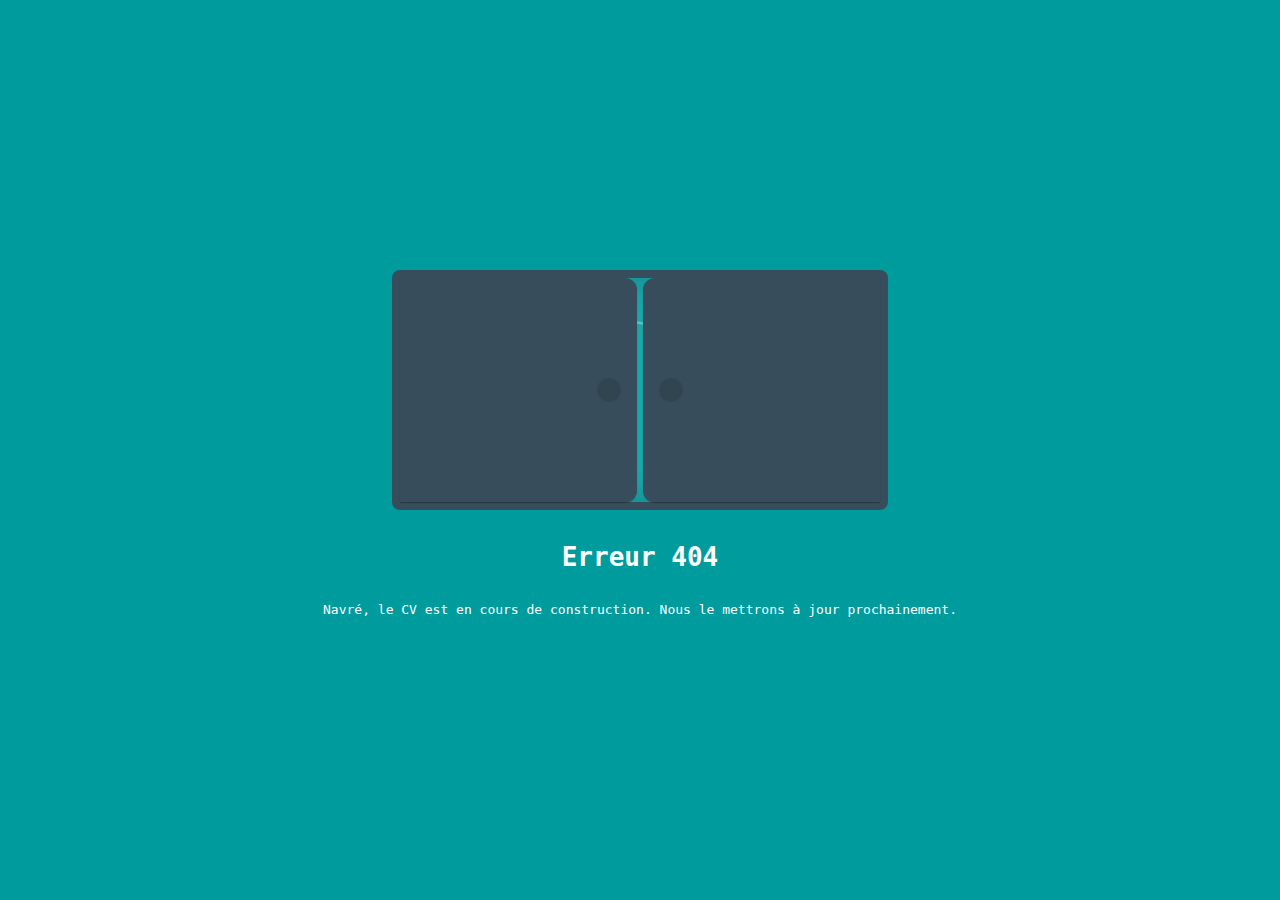
<file: www/cv/DEFAULT/index.html>
<!DOCTYPE html>
<html>
<head>
	<title>CV - Comming Soon</title>
	<meta charset="utf-8">
</head>
<style type="text/css">
@import url(https://fonts.googleapis.com/css?family=Dancing+Script:400,700);
@use postcss-nested;

body, html {
  height: 100%;
}

body {
  display: flex;
  margin: 0;
  padding: 0;
  background-color: #009b9d;
  font-family: monospace;
  color: white;
  justify-content: center;
  align-items: center;
  flex-direction: column;
  overflow: hidden;
}
h1 {
  margin-top: 2rem;
}
.shelf {
  position: relative;
  width: 30rem;
  height: 14rem;
  border: 0.5rem solid #374d5b;
  border-radius: 0.5rem;
  background-color: rgba(255, 255, 255, 0.1);
  perspective: 130rem;
  box-shadow: inset 0 0 2rem rgba(0, 0, 0, 0.2);
}
.door {
  position: absolute;
  width: 14.8rem;
  height: 14rem;
  display: flex;
  box-sizing: border-box;
  padding: 1rem;
  background-color: #374d5b;
  align-items: center;
  box-shadow: 0 1px 1px rgba(0, 0, 0, 0.3);
  outline: 1px solid transparent;
  }
.door::before {
    width: 1.5rem;
    height: 1.5rem;
    border-radius: 50%;
    background-color: rgba(0, 0, 0, 0.1);
    content: "";
  }

.door.left {
    border-radius: 0 0.75rem 0.75rem 0;
    justify-content: flex-end;
    animation: 
      leftDoorOpen 3.5s ease-out forwards 1s,
      leftDoorFlap 15s linear infinite forwards 9s;
    transform-origin: 0 0 0;
  }
  
.door.right {
    right: 0;
    border-radius: 0.75rem 0 0 0.75rem;
    animation: 
      rightDoorOpen 3s ease-out forwards 1.5s,
      rightDoorFlap 10s linear infinite forwards 8s;
    transform-origin: 100% 0 0;
  }

.book {
  position: absolute;
  box-sizing: border-box;
  padding: 0.8rem 4rem 0.8rem 2rem;
  border-radius: 0.25rem;
  background-color: rgba(255, 255, 255, 0.1);
  color: white;
  font-size: 1rem;
  text-transform: uppercase;
  letter-spacing: 0.1rem;
  cursor: pointer;
  box-shadow: inset 0 0 0.75rem rgba(255, 255, 255, 0.1);
  }
  .book.home-page {
    transform: rotate(-90deg) translate(-12.4rem, 3rem);
    transform-origin: 0;
  }
  .book.about-us {
    transform: rotate(-100deg) translate(-13.4rem, 6.1rem);
    transform-origin: 0;
    outline: 1px solid transparent;
  }
  .book.contact {
    right: 2rem;
    bottom: 0.2rem;
    border-radius: 0.3rem 0 0 0.3rem;
  }
   .book.faq {
    right: 0.8rem;
    bottom: 3.3rem;
    border-radius: 0.3rem 0 0 0.3rem;
  }
  .book.not-found {
    width: 12rem;
    height: 3.5rem;
    border: 1px dashed rgba(255, 255, 255, 0.3);
    background-color: transparent;
    transform: rotate(-90deg) translate(-12rem, 13rem) scale(1);
    transform-origin: 0;
    cursor: default;
    animation: bookFadeOut 1s 3s infinite forwards;
    
    }
    .book.not-found::after {
      display: block;
      width: 10rem;
      padding-left: 5rem;
      background-image: url("data:image/svg+xml;utf8,<svg xmlns='http://www.w3.org/2000/svg' width='80' height='30'><path fill='rgb(255, 255, 255)' d='M7.688,3.737C6.1,10.409,4.624,16.982,2.475,23.517c-0.424,1.29,0.724,2.338,1.957,1.916 c5.879-2.021,11.743-4.107,17.409-6.696c1.246-0.572,0.443-2.366-0.815-1.932c-3.856,1.333-7.695,2.69-11.565,3.959 c2.879-2.526,5.485-5.215,9.013-7.17c4.441-2.459,9.299-4.109,14.281-4.915c10.903-1.772,22.052,0.562,31.979,5.04 c9.241,4.162,12.895,8.725,13.164,4.942c0.121-1.69-5.57-4.953-14.125-8.714C53.19,5.292,41.094,3.539,29.636,6.058 c-7.122,1.567-16.708,5.374-22.064,11.544c1.359-4.455,2.461-9.028,3.032-13.563C10.852,2.091,8.12,1.927,7.688,3.737z'/></svg>");
      background-repeat: no-repeat;
      background-size: 4rem;
      background-position: left center;
      font-family: "Dancing Script";
      text-transform: lowercase;
      font-size: 25px;
      content: "this page can't be found";
      transform: rotate(90deg) translate(6rem, -1rem);
      opacity: 0.3; 
    }
  
  .book:hover:not(.not-found) {
    background-color: rgba(255, 255, 255, 0.2);
  }

@keyframes leftDoorOpen {
  60% {transform: rotateY(-115deg)}
  100% {transform: rotateY(-110deg)}
}
@keyframes rightDoorOpen {
  60% {transform: rotateY(125deg)}
  100% {transform: rotateY(120deg)}
}
@keyframes rightDoorFlap {
  0% { transform: rotateY(120deg)}
  5% {transform: rotateY(125deg)}
  15% {transform: rotateY(117deg)}
  25% {transform: rotateY(123deg)}
  30% {transform: rotateY(120deg)}
  100% {transform: rotateY(120deg)}
}
@keyframes leftDoorFlap {
  0% { transform: rotateY(-110deg)}
  5% {transform: rotateY(-115deg)}
  15% {transform: rotateY(-107deg)}
  25% {transform: rotateY(-113deg)}
  30% {transform: rotateY(-110deg)}
  100% {transform: rotateY(-110deg)}
}
@keyframes bookFadeOut {
  50% {border: 1px dashed rgba(255, 255, 255, 0.1);}
}

</style>
<body>
	<nav class="shelf">
  <a class="book home-page" href="http://code-academie.fr/">Accueil</a>
  <a class="book about-us" href="http://code-academie.fr/index.php/la-promo/">La promo</a>
  <a class="book contact" href="http://code-academie.fr/index.php/contact/">Contact</a>
  
  <span class="book not-found"></span>
 
  <span class="door left"></span>
  <span class="door right"></span>
</nav>
<h1>Erreur 404</h1>
<p>Navré, le CV est en cours de construction. Nous le mettrons à jour prochainement.</p>


</body>
</html>
</file>
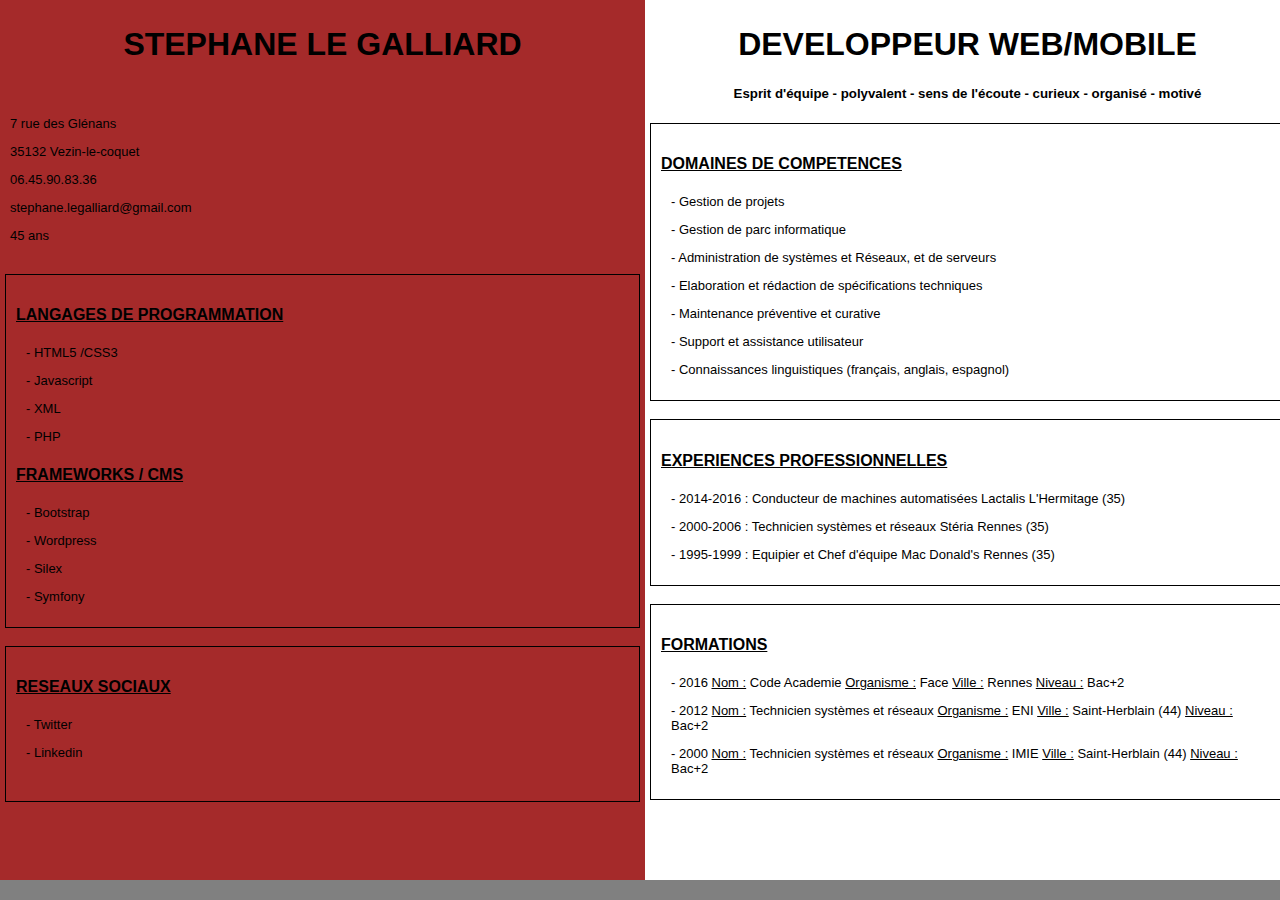
<file: www/cv/LEGALLIARD_Stephane/index.html>
<!DOCTYPE html>
<html lang="fr">
<head>
  <meta charset="utf-8">
  <title>CURRICULUM VITAE</title>
  <link rel="stylesheet" href="style.css">
 </head>
<body>
	<div id="perso">
		<div class="identite">
			<h1 class="animated bounceInLeft">STEPHANE LE GALLIARD</h1></br>
			<p>7 rue des Glénans</p>
			<p>35132 Vezin-le-coquet</p>
			<p>06.45.90.83.36</p>
			<p>stephane.legalliard@gmail.com</p>
			<p>45 ans</p></br>
		</div>
		<div class="competences">
			<h4>LANGAGES DE PROGRAMMATION</h4>
			<p>- HTML5 /CSS3</p>
			<p>- Javascript</p>
			<p>- XML</p>
			<P>- PHP</P>
			<H4>FRAMEWORKS / CMS</H4>
			<p>- Bootstrap</p>
			<p>- Wordpress</p>
			<p>- Silex</p>
			<p>- Symfony</p>
		</div></br>
		<div class="reseauxsociaux">
			<H4>RESEAUX SOCIAUX</H4>
			<p>- Twitter</p>
			<p>- Linkedin</p></br>
		</div></br>


	</div>
	<div id="pro">
		<h1 class="animated bounceInLeft">DEVELOPPEUR WEB/MOBILE</h1>
			<h5>Esprit d'équipe - polyvalent - sens de l'écoute - curieux - organisé - motivé </h5>
		<div id="competences">
			<h4>DOMAINES DE COMPETENCES</h4>
			<p>- Gestion de projets</p>
			<p>- Gestion de parc informatique</p>
			<p>- Administration de systèmes et Réseaux, et de serveurs</p>
			<p>- Elaboration et rédaction de spécifications techniques</p>
			<p>- Maintenance préventive et curative</p>
			<p>- Support et assistance utilisateur</p>
			<p>- Connaissances linguistiques (français, anglais, espagnol)
		</div><br />
		<div id="experiences">
			<h4>EXPERIENCES PROFESSIONNELLES</h4>
			<p><date>- 2014-2016 :</date>
			<descriptif>Conducteur de machines automatisées</descriptif> 
			<entreprise>Lactalis</entreprise>
			<lieu>L'Hermitage (35)</lieu></p>
			<p><date>- 2000-2006 :</date>
			<descriptif>Technicien systèmes et réseaux</descriptif> 
			<entreprise>Stéria</entreprise>
			<lieu>Rennes (35)</lieu></p>
			<p><date>- 1995-1999 :</date>
			<descriptif>Equipier et Chef d'équipe</descriptif> 
			<entreprise>Mac Donald's</entreprise>
			<lieu>Rennes (35)</lieu></p>
		</div><br />
		<div id="formations">
			<h4>FORMATIONS</h4>
			<p><date>- 2016</date>
			<intitule><span class="souligne">Nom :</span> Code Academie</intitule>
			<organisme><span class="souligne">Organisme :</span> Face</organisme>
			<lieu><span class="souligne">Ville :</span> Rennes</lieu>
			<niveau><span class="souligne">  Niveau :</span> Bac+2</niveau></p>
			<p><date>- 2012</date>
			<intitule><span class="souligne">Nom :</span> Technicien systèmes et réseaux</intitule>
			<organisme><span class="souligne">Organisme :</span> ENI</organisme>
			<lieu><span class="souligne">Ville :</span> Saint-Herblain (44)</lieu>
			<niveau><span class="souligne">  Niveau :</span> Bac+2</niveau></p>
			<p><date>- 2000</date>
			<intitule><span class="souligne">Nom :</span> Technicien systèmes et réseaux</intitule>
			<organisme><span class="souligne">Organisme :</span> IMIE</organisme>
			<lieu><span class="souligne">Ville :</span> Saint-Herblain (44)</lieu>
			<niveau><span class="souligne">  Niveau :</span> Bac+2</niveau></p>
		</div>
	</div>
</body>
</html>
</file>
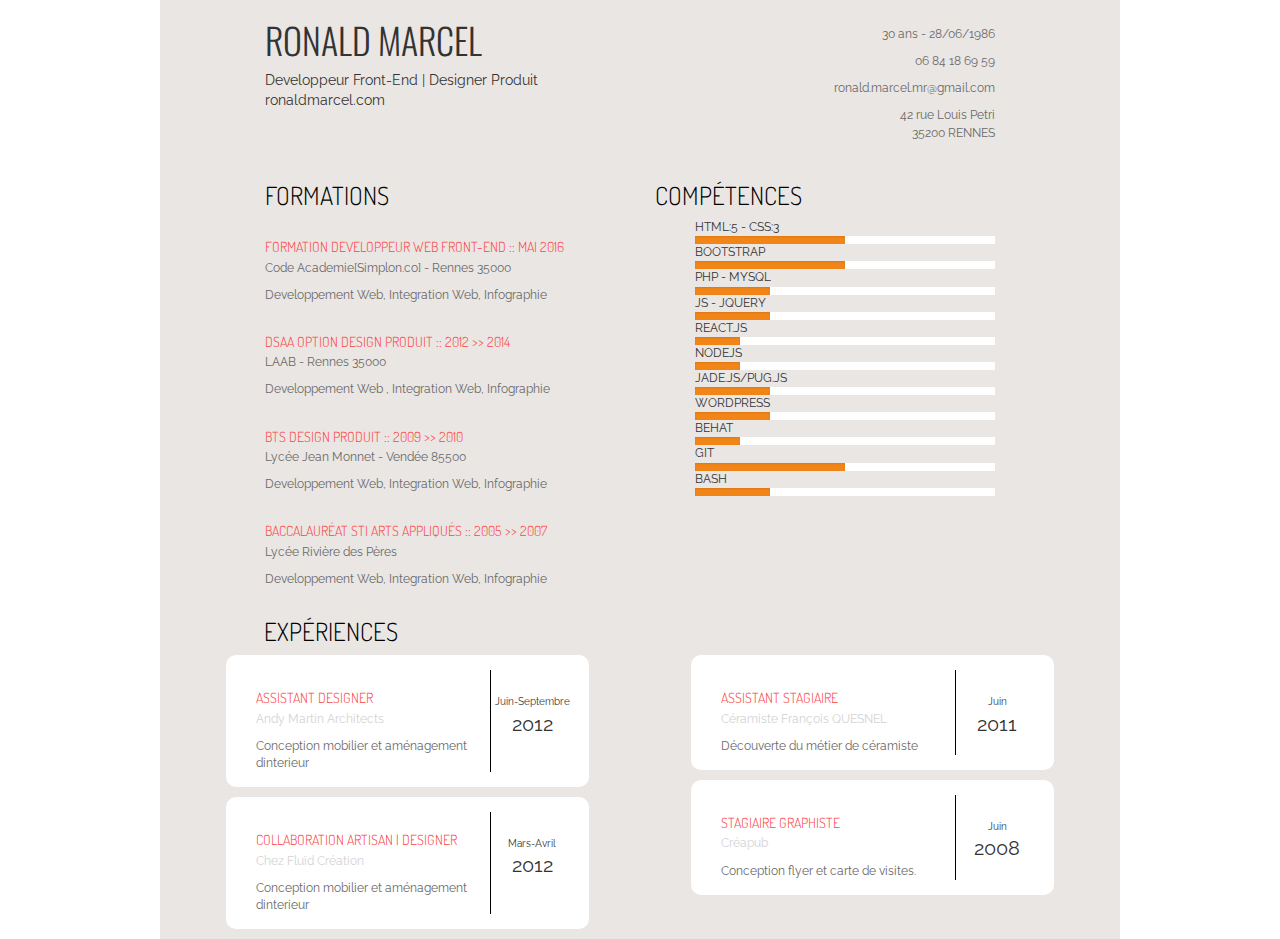
<file: www/cv/MARCEL_Ronald/index.html>
<!DOCTYPE html>
<html>
  <head>
    <meta charset="utf8">
    <meta language="FR">
    <meta author="Ronald MARCEL">
    <link href="http://maxcdn.bootstrapcdn.com/bootstrap/3.3.7/css/bootstrap.min.css" rel="stylesheet">
    <link href="build/css/style.css" rel="stylesheet">
    <body>
      <!--MIXIN-->
      <div class="wrapper container-fluid">
        <div class="page row">
          <section class="aboutme col-lg-12">
            <div class="identity col-lg-8">
              <!--.graphic_identity.col-lg-4
              .container-photo
                  img
              -->
              <div class="text_identity col-lg-8">
                <div class="name col-lg-12">
                  <h1>RONALD MARCEL</h1>
                </div>
                <div class="statut col-lg-12"><span>Developpeur Front-End | Designer Produit</span></div>
                <div class="website col-lg-12"><span class="www">ronaldmarcel.com</span></div>
              </div>
            </div>
            <div class="info col-lg-4 text-right">
              <div class="birth">
                <p>30 ans - 28/06/1986</p>
              </div>
              <div class="phone">
                <p>06 84 18 69 59</p>
              </div>
              <div class="email">
                <p>ronald.marcel.mr@gmail.com</p>
              </div>
              <div class="mobility">
                <p></p>
              </div>
              <address class="contact_details">
                <p>42 rue Louis Petri <br> 35200 RENNES</p>
              </address>
            </div>
          </section>
          <section class="formations col-lg-6">
            <h2 class="col-lg-10 col-lg-offset-2">FORMATIONS</h2>
                  <div class="formation col-lg-10 col-lg-offset-2">
                    <div class="what col-lg-12">
                      <h3>Formation Developpeur Web Front-End :: Mai 2016</h3>
                    </div>
                    <div class="where col-lg-12">
                      <p>Code Academie[Simplon.co] - Rennes 35000</p>
                    </div>
                    <div class="details col-lg-12">
                      <p>Developpement Web, Integration Web, Infographie</p>
                    </div>
                  </div>
                  <div class="formation col-lg-10 col-lg-offset-2">
                    <div class="what col-lg-12">
                      <h3>DSAA option Design Produit :: 2012 &gt;&gt; 2014</h3>
                    </div>
                    <div class="where col-lg-12">
                      <p>LAAB - Rennes 35000</p>
                    </div>
                    <div class="details col-lg-12">
                      <p>Developpement Web , Integration Web, Infographie</p>
                    </div>
                  </div>
                  <div class="formation col-lg-10 col-lg-offset-2">
                    <div class="what col-lg-12">
                      <h3>BTS Design Produit :: 2009 &gt;&gt; 2010</h3>
                    </div>
                    <div class="where col-lg-12">
                      <p>Lycée Jean Monnet - Vendée 85500</p>
                    </div>
                    <div class="details col-lg-12">
                      <p>Developpement Web, Integration Web, Infographie</p>
                    </div>
                  </div>
            <!--+formation('BTS Design Produit','Lycée Jean Duhamel - Dole 39000','2007-2019', 'Developpement Web, Integration Web, Infographie')-->
                  <div class="formation col-lg-10 col-lg-offset-2">
                    <div class="what col-lg-12">
                      <h3>Baccalauréat STI Arts Appliqués :: 2005 &gt;&gt; 2007</h3>
                    </div>
                    <div class="where col-lg-12">
                      <p>Lycée Rivière des Pères</p>
                    </div>
                    <div class="details col-lg-12">
                      <p> Developpement Web, Integration Web, Infographie</p>
                    </div>
                  </div>
            <!--+formation('Baccalauréat STI Génie Mécanique','Lycée Paul LACAVE','2002-2005', 'Developpement Web, Integration Web, Infographie')-->
          </section>
          <section class="skills col-lg-6">
            <h2>COMPÉTENCES</h2>
            <ul class="list_skills">
              <li>HTML:5 - CSS:3
                <div class="progress_bar">
                  <div class="progress competent"></div>
                </div>
              </li>
              <li>BOOTSTRAP</li>
              <div class="progress_bar">
                <div class="progress competent"></div>
              </div>
              <li>PHP - MYSQL
                <div class="progress_bar">
                  <div class="progress advanced_beginner"></div>
                </div>
              </li>
              <li>JS - JQUERY
                <div class="progress_bar">
                  <div class="progress advanced_beginner"></div>
                </div>
              </li>
              <li>REACT.JS
                <div class="progress_bar">
                  <div class="progress novice"></div>
                </div>
              </li>
              <li>NODEJS
                <div class="progress_bar">
                  <div class="progress novice"></div>
                </div>
              </li>
              <li>JADE.JS/PUG.JS
                <div class="progress_bar">
                  <div class="progress advanced_beginner"></div>
                </div>
              </li>
              <li>WORDPRESS
                <div class="progress_bar">
                  <div class="progress advanced_beginner"></div>
                </div>
              </li>
              <li>BEHAT
                <div class="progress_bar">
                  <div class="progress novice"></div>
                </div>
              </li>
              <li>GIT
                <div class="progress_bar">
                  <div class="progress competent"></div>
                </div>
              </li>
              <li>BASH
                <div class="progress_bar">
                  <div class="progress advanced_beginner"></div>
                </div>
              </li>
              <!--li WORDPRESS
              .progress_bar
                  .progress.advanced_beginner
              -->
              <!--li BEHAT
              .progress_bar
                  .progress.novice
              -->
            </ul>
          </section>
          <section class="experiences col-lg-12">
            <h2 class="exp">EXPÉRIENCES</h2>
            <div class="block col-lg-6">
                    <div class="experience col-lg-10 col-lg-offset-1">
                      <div class="intitule_experience col-lg-9">
                        <div class="what">
                          <h3>Assistant Designer</h3>
                        </div>
                        <div class="where">
                          <p class="place">Andy Martin Architects</p>
                        </div>
                        <div class="details">
                          <p class="desc">Conception mobilier et aménagement dinterieur</p>
                        </div>
                      </div>
                      <div class="periode col-lg-3 text-center">
                        <div class="when"><span class="month col-lg-12">Juin-Septembre</span><span class="year col-lg-12">2012</span></div>
                      </div>
                    </div>
                    <div class="experience col-lg-10 col-lg-offset-1">
                      <div class="intitule_experience col-lg-9">
                        <div class="what">
                          <h3>Collaboration Artisan | Designer</h3>
                        </div>
                        <div class="where">
                          <p class="place">Chez Fluïd Création</p>
                        </div>
                        <div class="details">
                          <p class="desc">Conception mobilier et aménagement dinterieur</p>
                        </div>
                      </div>
                      <div class="periode col-lg-3 text-center">
                        <div class="when"><span class="month col-lg-12">Mars-Avril</span><span class="year col-lg-12">2012</span></div>
                      </div>
                    </div>
            </div>
            <div class="block col-lg-6">
                    <div class="experience col-lg-10 col-lg-offset-1">
                      <div class="intitule_experience col-lg-9">
                        <div class="what">
                          <h3>Assistant stagiaire</h3>
                        </div>
                        <div class="where">
                          <p class="place">Céramiste François QUESNEL</p>
                        </div>
                        <div class="details">
                          <p class="desc">Découverte du métier de céramiste</p>
                        </div>
                      </div>
                      <div class="periode col-lg-3 text-center">
                        <div class="when"><span class="month col-lg-12">Juin</span><span class="year col-lg-12">2011</span></div>
                      </div>
                    </div>
                    <div class="experience col-lg-10 col-lg-offset-1">
                      <div class="intitule_experience col-lg-9">
                        <div class="what">
                          <h3>Stagiaire Graphiste</h3>
                        </div>
                        <div class="where">
                          <p class="place">Créapub</p>
                        </div>
                        <div class="details">
                          <p class="desc">Conception flyer et carte de visites.</p>
                        </div>
                      </div>
                      <div class="periode col-lg-3 text-center">
                        <div class="when"><span class="month col-lg-12">Juin</span><span class="year col-lg-12">2008</span></div>
                      </div>
                    </div>
            </div>
          </section>
        </div>
      </div>
    </body>
  </head>
</html>
<!--                    section.loisirs.col-lg-12-->
<!--                        h2.loisir LOISIRS-->
</file>
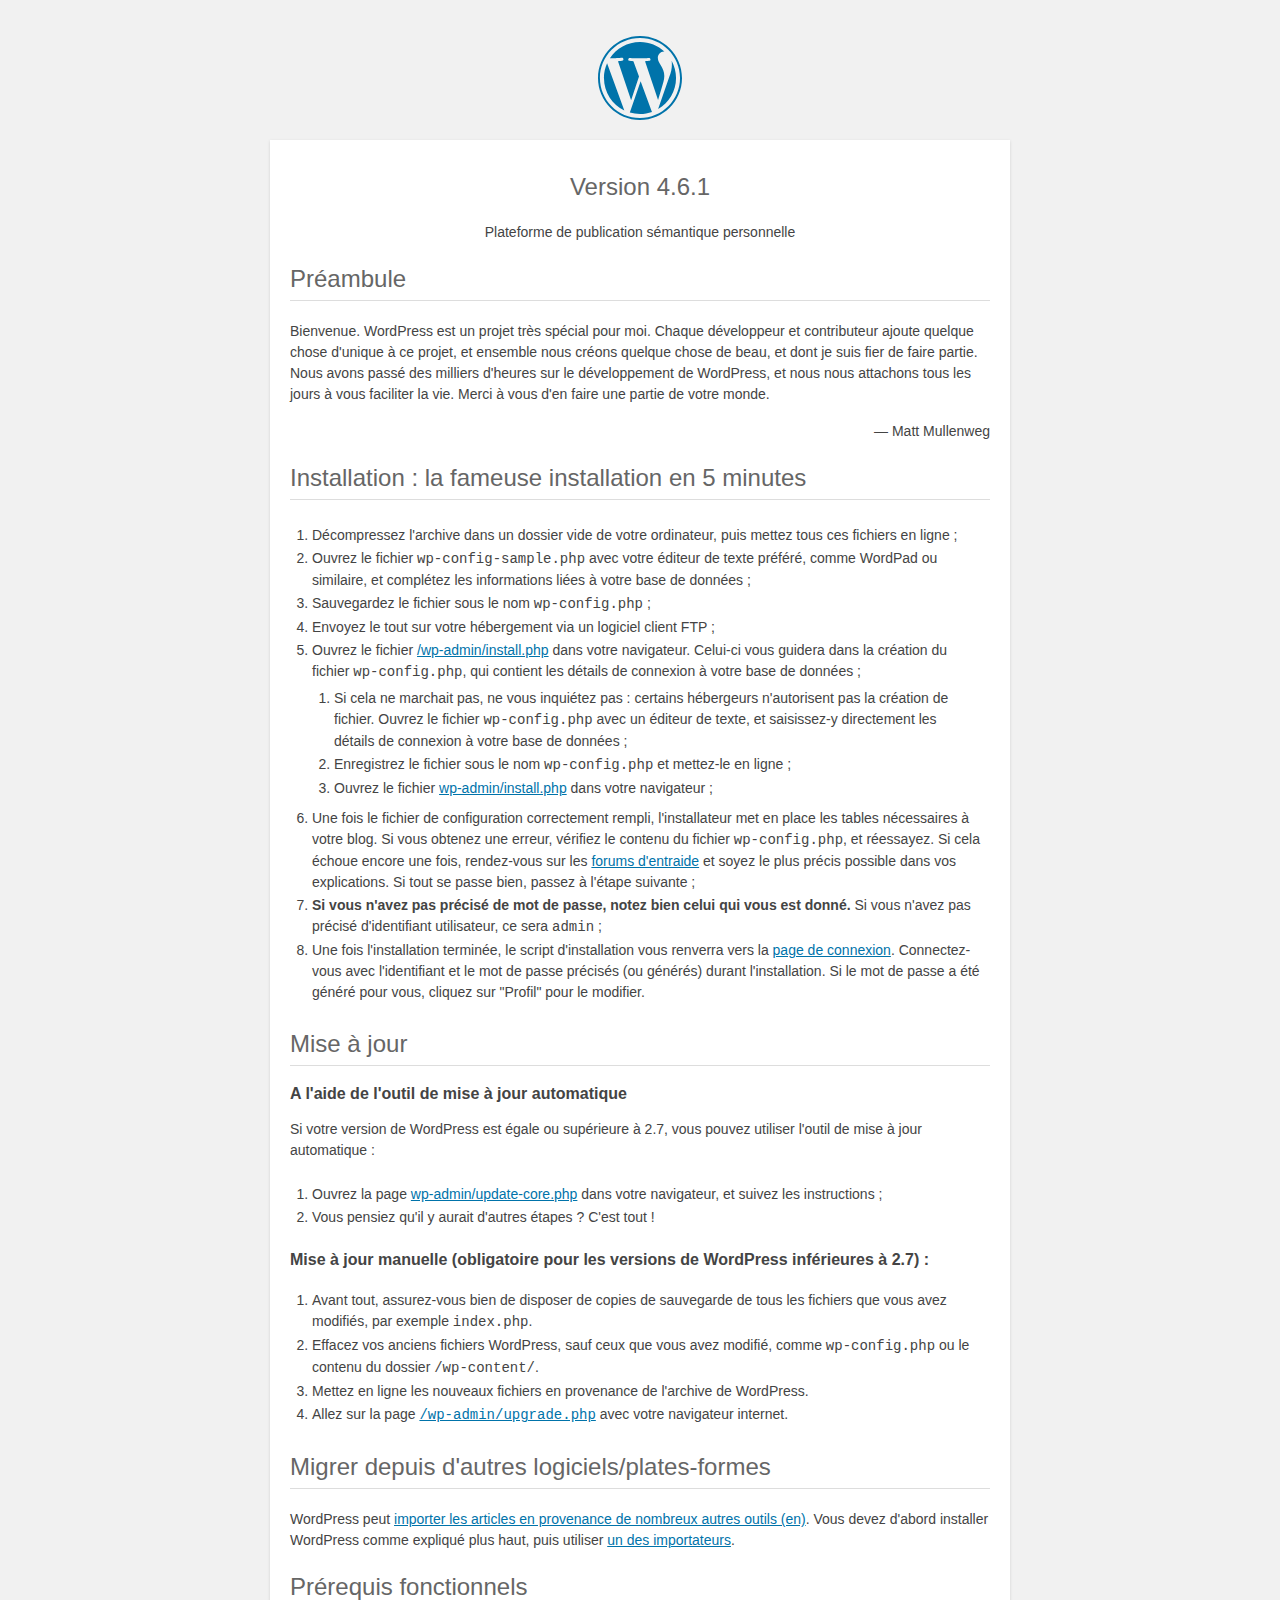
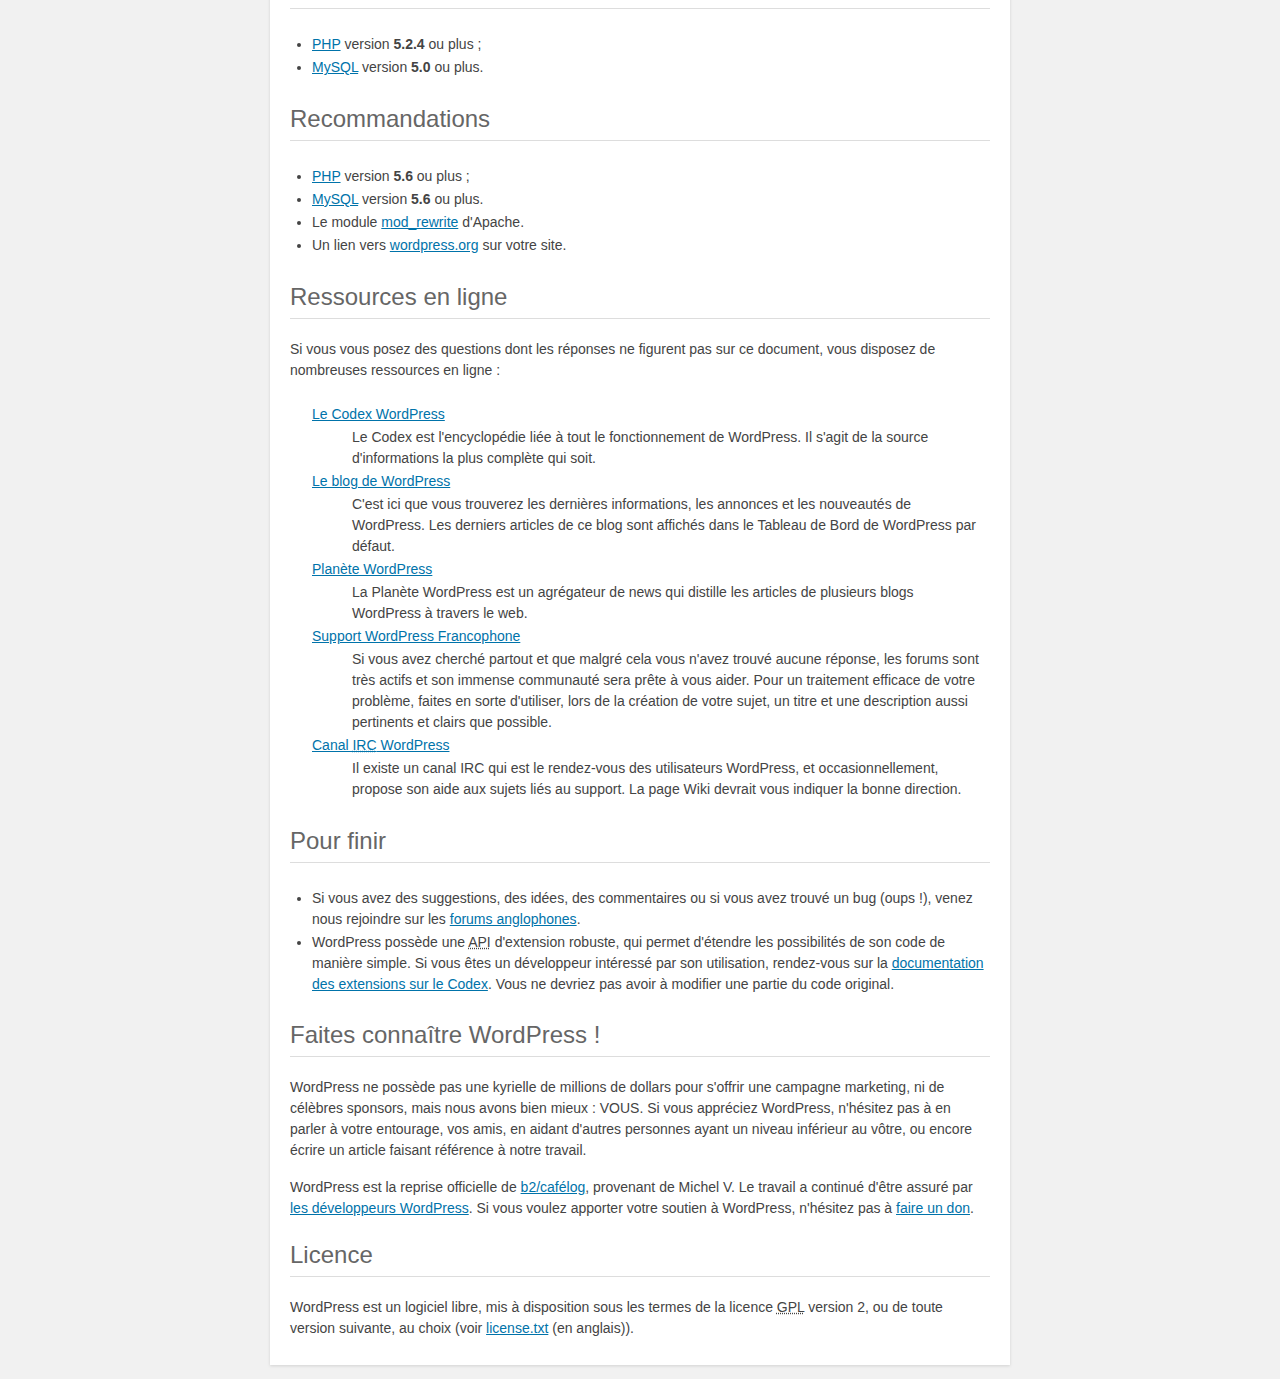
<file: www/readme.html>
<!DOCTYPE html>
<html>
<head>
    <meta name="viewport" content="width=device-width" />
	<meta http-equiv="Content-Type" content="text/html; charset=utf-8" />
	<title>WordPress &#8250; À lire</title>
	<link rel="stylesheet" href="wp-admin/css/install.css?ver=20100228" type="text/css" />
</head>
<body>
<h1 id="logo">
	<a href="https://wordpress.org/"><img alt="WordPress" src="wp-admin/images/wordpress-logo.png" /></a>
	<br />Version 4.6.1

</h1>
<p style="text-align: center">Plateforme de publication sémantique personnelle</p>

<h2>Préambule</h2>
<p>Bienvenue. WordPress est un projet très spécial pour moi. Chaque développeur et contributeur ajoute quelque chose d'unique à ce projet, et ensemble nous créons quelque chose de beau, et dont je suis fier de faire partie. Nous avons passé des milliers d'heures sur le développement de WordPress, et nous nous attachons tous les jours à vous faciliter la vie. Merci à vous d'en faire une partie de votre monde.</p>
<p style="text-align: right">&#8212; Matt Mullenweg</p>

<h2>Installation : la fameuse installation en 5 minutes</h2>
<ol>
	<li>Décompressez l'archive dans un dossier vide de votre ordinateur, puis mettez tous ces fichiers en ligne ;</li>
	<li>Ouvrez le fichier <code>wp-config-sample.php</code> avec votre éditeur de texte préféré, comme WordPad ou similaire, et complétez les informations liées à votre base de données ;</li>
	<li>Sauvegardez le fichier sous le nom <code>wp-config.php</code> ;</li>
	<li>Envoyez le tout sur votre hébergement via un logiciel client FTP ;</li>
	<li>Ouvrez le fichier <span class="file"><a href="wp-admin/install.php">/wp-admin/install.php</a></span> dans votre navigateur. Celui-ci vous guidera dans la création du fichier <code>wp-config.php</code>, qui contient les détails de connexion à votre base de données ;
		<ol>
			<li>Si cela ne marchait pas, ne vous inquiétez pas : certains hébergeurs n'autorisent pas la création de fichier. Ouvrez le fichier <code>wp-config.php</code> avec un éditeur de texte, et saisissez-y directement les détails de connexion à votre base de données ;</li>
			<li>Enregistrez le fichier sous le nom <code>wp-config.php</code> et mettez-le en ligne ;</li>
			<li>Ouvrez le fichier  <span class="file"><a href="wp-admin/install.php">wp-admin/install.php</a></span> dans votre navigateur ;</li>
		</ol>
	</li>
	<li>Une fois le fichier de configuration correctement rempli, l'installateur met en place les tables nécessaires à votre blog. Si vous obtenez une erreur, vérifiez le contenu du fichier <span class="file"><code>wp-config.php</code></span>, et réessayez. Si cela échoue encore une fois, rendez-vous sur les <a href="http://www.wordpress-fr.net/support/">forums d'entraide</a> et soyez le plus précis possible dans vos explications. Si tout se passe bien, passez à l'étape suivante ;</li>
	<li><strong>Si vous n'avez pas précisé de mot de passe, notez bien celui qui vous est donné.</strong> Si vous n'avez pas précisé d'identifiant utilisateur, ce sera <code>admin</code> ;</li>
	<li>Une fois l'installation terminée, le script d'installation vous renverra vers la <a href="wp-login.php">page de connexion</a>. Connectez-vous avec l'identifiant et le mot de passe précisés (ou générés) durant l'installation. Si le mot de passe a été généré pour vous, cliquez sur "Profil" pour le modifier.</li>
</ol>

<h2>Mise à jour</h2>
<h3>A l'aide de l'outil de mise à jour automatique</h3>
<p>Si votre version de WordPress est égale ou supérieure à 2.7, vous pouvez utiliser l'outil de mise à jour automatique&nbsp;:</p>
<ol>
	<li>Ouvrez la page <span class="file"><a href="wp-admin/update-core.php">wp-admin/update-core.php</a></span> dans votre navigateur, et suivez les instructions&nbsp;;</li>
	<li>Vous pensiez qu'il y aurait d'autres étapes ? C'est tout !</li>
</ol>

<h3>Mise à jour manuelle (obligatoire pour les versions de WordPress inférieures à 2.7) :</h3>
<ol>
	<li>Avant tout, assurez-vous bien de disposer de copies de sauvegarde de tous les fichiers que vous avez modifiés, par exemple <code>index.php</code>.</li>
	<li>Effacez vos anciens fichiers WordPress, sauf ceux que vous avez modifié, comme <span class="file"><code>wp-config.php</code></span> ou le contenu du dossier <span class="file"><code>/wp-content/</code></span>.</li>
	<li>Mettez en ligne les nouveaux fichiers en provenance de l'archive de WordPress.</li>
	<li>Allez sur la page <code><span class="file"><a href="wp-admin/upgrade.php">/wp-admin/upgrade.php</a></span></code> avec votre navigateur internet.</li>
</ol>

<h2>Migrer depuis d'autres logiciels/plates-formes</h2>
<p>WordPress peut <a href="https://codex.wordpress.org/Importing_Content">importer les articles en provenance de nombreux autres outils (en)</a>. Vous devez d'abord installer WordPress comme expliqué plus haut, puis utiliser <a href="wp-admin/import.php" title="Importer dans WordPress">un des importateurs</a>.</p>

<h2>Prérequis fonctionnels</h2>
<ul>
	<li><a href="http://php.net/">PHP</a> version <strong>5.2.4</strong> ou plus ;</li>
	<li><a href="http://www.mysql.com/">MySQL</a> version <strong>5.0</strong> ou plus.</li>
</ul>

<h2>Recommandations</h2>
<ul>
	<li><a href="http://php.net/">PHP</a> version <strong>5.6</strong> ou plus ;</li>
	<li><a href="http://www.mysql.com/">MySQL</a> version <strong>5.6</strong> ou plus.</li>
	<li>Le module <a href="http://httpd.apache.org/docs/2.2/mod/mod_rewrite.html">mod_rewrite</a> d'Apache.</li>
  <li>Un lien vers <a href="https://wordpress.org/">wordpress.org</a> sur votre site.</li>
</ul>

<h2>Ressources en ligne</h2>
<p>Si vous vous posez des questions dont les réponses ne figurent pas sur ce document, vous disposez de nombreuses ressources en ligne :</p>
<dl>
	<dt><a href="https://codex.wordpress.org/">Le Codex WordPress</a></dt>
		<dd>Le Codex est l'encyclopédie liée à tout le fonctionnement de WordPress. Il s'agit de la source d'informations la plus complète qui soit.</dd>
	<dt><a href="https://wordpress.org/blog/">Le blog de WordPress</a></dt>
		<dd>C'est ici que vous trouverez les dernières informations, les annonces et les nouveautés de WordPress. Les derniers articles de ce blog sont affichés dans le Tableau de Bord de WordPress par défaut.</dd>
	 <dt><a href="https://planet.wordpress.org/">Planète WordPress</a></dt>
		<dd>La Planète WordPress est un agrégateur de news qui distille les articles de plusieurs blogs WordPress à travers le web.</dd>
	<dt><a href="http://wordpress-fr.net/support/">Support WordPress Francophone</a></dt>
		<dd>Si vous avez cherché partout et que malgré cela vous n'avez trouvé aucune réponse, les forums sont très actifs et son immense communauté sera prête à vous aider. Pour un traitement efficace de votre problème, faites en sorte d'utiliser, lors de la création de votre sujet, un titre et une description aussi pertinents et clairs que possible.</dd>
	 <dt><a href="https://codex.wordpress.org/IRC">Canal <abbr title="Internet Relay Chat">IRC</abbr> WordPress</a></dt>
		<dd>Il existe un canal IRC qui est le rendez-vous des utilisateurs WordPress, et occasionnellement, propose son aide aux sujets liés au support. La page Wiki devrait vous indiquer la bonne direction.</dd>
</dl>

<h2>Pour finir</h2>
<ul>
	<li>Si vous avez des suggestions, des idées, des commentaires ou si vous avez trouvé un bug (oups !), venez nous rejoindre sur les <a href="https://wordpress.org/support/">forums anglophones</a>.</li>
	<li>WordPress possède une <abbr title="Application Programming Interface">API</abbr> d'extension robuste, qui permet d'étendre les possibilités de son code de manière simple. Si vous êtes un développeur intéressé par son utilisation, rendez-vous sur la <a href="https://codex.wordpress.org/Plugin_API">documentation des extensions sur le Codex</a>. Vous ne devriez pas avoir à modifier une partie du code original.</li>
</ul>

<h2>Faites connaître WordPress !</h2>
<p>WordPress ne possède pas une kyrielle de millions de dollars pour s'offrir une campagne marketing, ni de célèbres sponsors, mais nous avons bien mieux : VOUS. Si vous appréciez WordPress, n'hésitez pas à en parler à votre entourage, vos amis, en aidant d'autres personnes ayant un niveau inférieur au vôtre, ou encore écrire un article faisant référence à notre travail.</p>

<p>WordPress est la reprise officielle de <a href="http://cafelog.com/">b2/caf&eacute;log</a>, provenant de Michel V. Le travail a continué d'être assuré par <a href="https://wordpress.org/about/">les développeurs WordPress</a>. Si vous voulez apporter votre soutien à WordPress, n'hésitez pas à <a href="https://wordpress.org/donate/">faire un don</a>.</p>

<h2>Licence</h2>
<p>WordPress est un logiciel libre, mis à disposition sous les termes de la licence <abbr title="GNU Public License">GPL</abbr> version 2, ou de toute version suivante, au choix (voir <a href="license.txt">license.txt</a> (en anglais)).</p>

</body>
</html>
</file>
<file: www/cv/LEGALLIARD_Stephane/style.css>
body {	
	background-color: #808080;
	font-family: Helvetica;
	width: 1290px;
	height: 880px;
	margin: 0;
	padding: 0;
}

#perso {
	width: 50%;
	height: 100%;
	background-color: #A52A2A;
	float: left;
}

.animated {
            /*background-image: url(/css/images/logo.png);*/
            background-repeat: no-repeat;
            background-position: left top; 
            /*padding-top:95px;*/
            /*margin-bottom:60px;*/
            -webkit-animation-duration: 5s; 
            animation-duration: 3s; 
            -webkit-animation-fill-mode: both;
            animation-fill-mode: both; 
         }
         
         @-webkit-keyframes bounceInLeft {
            0% {
               opacity: 0;
               -webkit-transform: translateX(-2000px);
            }
            60% {
               opacity: 1;
               -webkit-transform: translateX(30px);
            }
            80% {
               -webkit-transform: translateX(-10px);
            }
            100% {
               -webkit-transform: translateX(0);
            }
         }
         
         @keyframes bounceInLeft {
            0% {
               opacity: 0;
               transform: translateX(-2000px);
            }
            60% {
               opacity: 1;
               transform: translateX(30px);
            }
            80% {
               transform: translateX(-10px);
            }
            100% {
               transform: translateX(0);
            }
         }
         
         .bounceInLeft {
            -webkit-animation-name: bounceInLeft;
            animation-name: bounceInLeft;
         }

.competences {
	border-width: 1px;
 	border-style: solid;
 	border-color: black;
 	padding: 10px;
 	margin-left: 5px;
 	margin-right: 5px;
}

.reseauxsociaux {
	border-width: 1px;
 	border-style: solid;
 	border-color: black;
 	padding: 10px;
 	margin-left: 5px;
 	margin-right: 5px;
}


#pro {
	width: 50%;
	height: 100%;
	background-color: white;
	float: left;
}

h1 {
	text-align: center;
	padding-top: 5px;
}

h5 {
	text-align: center;
}

p {
	text-align: left;
	margin-left: 10px;
	margin-right: 10px;
	font-size: 13px;
}

#competences {
	border-width: 1px;
 	border-style: solid;
 	border-color: black;
 	padding: 10px;
 	margin-left: 5px;
 	margin-right: 5px;
}

h4 {
	text-decoration: underline;
}

#experiences {
	border-width: 1px;
 	border-style: solid;
 	border-color: black;
 	padding: 10px;
 	margin-left: 5px;
 	margin-right: 5px;
 }

#formations {
	border-width: 1px;
 	border-style: solid;
 	border-color: black;
 	padding: 10px;
 	margin-left: 5px;
 	margin-right: 5px;
 }

 .souligne {
 	text-decoration: underline;
 }
</file>
<file: www/cv/MARCEL_Ronald/build/css/style.css>
@import "https://fonts.googleapis.com/css?family=Dosis:200,300,400,500,600,700,800|Oswald:300,400,700|Raleway:100,100i,200,200i,300,300i,400,400i,500,500i,600,600i,700,700i,800,800i,900,900i";
html, body {
  margin: 0;
  padding: 0;
  height: 100%;
  width: 100%;
}

body {
  font-family: Raleway, sans-serif;
  font-weight: normal;
}

.wrapper {
  height: auto;
}

.page {
  min-height: 100%;
  height: auto !important;
  width: 960px;
  background-color: #EAE6E3;
  margin-left: auto;
  margin-right: auto;
}

ul, li {
  text-decoration: none;
  list-style: none;
}

h1 {
  font-family: Oswald, sans-serif;
  font-weight: 300;
}

h2, h3, h4 {
  font-family: Dosis, sans-serif;
  font-weight: normal;
  color: black;
}

h2 {
  font-size: 25px;
  font-weight: 300;
}

h3 {
  margin-bottom: 5px;
  text-transform: uppercase;
  font-size: 14px;
  font-weight: 300;
  color: #FA4444;
}

.exp, .loisir {
  margin-left: 89px;
}

p, li {
  font-size: 12px;
}

p {
  color: dimgray;
}

.place {
  color: lightgray !important;
}

.desc {
  margin: 0;
}

div.date {
  margin-top: 18px;
  font-size: 13px;
}

.graphic_identity {
  background-color: black;
  height-min: 100%;
  height: 100% !important;
}

.container-photo {
  border-radius: 50%;
  background-color: red;
  height: 50px;
  width: 50px;
}

.intitule_experience {
  border-right: 1px solid black;
}

.experience {
  background-color: white;
  padding-top: 15px;
  padding-bottom: 15px;
  margin-bottom: 10px;
  border-radius: 10px;
}

.first_box {
  margin-bottom: 100px;
  margin-top: 20px;
}

/* FORMATIONS */
.formation {
  padding-left: 0%;
}

.infos {
  padding-left: 0px;
  list-style: disc;
}
.infos li {
  display: block;
  list-style: disc;
  margin-right: 5px;
}

/* PROGRESS BAR */
.progress_bar {
  display: block;
  height: 8px;
  width: 300px;
  position: relative;
  background: white;
}
.progress_bar .progress {
  display: block;
  height: 100%;
  position: absolute;
  border-radius: 0px;
  background-color: #f28518;
}

.novice {
  width: 15%;
}

.advanced_beginner {
  width: 25%;
}

.competent {
  width: 50%;
}

.expert {
  width: 90%;
}

.periode {
  padding-top: 25px;
  padding-right: 0;
  padding-left: 0;
}

.month {
  padding: 0;
  font-size: 10px;
}

.year {
  padding: 0;
  font-size: 20px;
}

.info {
  padding-top: 26px;
  padding-right: 110px;
}

.identity {
  padding-left: 60px;
}

/*# sourceMappingURL=style.css.map */
</file>
<file: www/wp-admin/css/install.css>
html {
	background: #f1f1f1;
	margin: 0 20px;
}

body {
	background: #fff;
	color: #444;
	font-family: -apple-system, BlinkMacSystemFont, "Segoe UI", Roboto, Oxygen-Sans, Ubuntu, Cantarell, "Helvetica Neue", sans-serif;
	margin: 140px auto 25px;
	padding: 20px 20px 10px 20px;
	max-width: 700px;
	-webkit-font-smoothing: subpixel-antialiased;
	-webkit-box-shadow: 0 1px 3px rgba(0,0,0,0.13);
	box-shadow: 0 1px 3px rgba(0,0,0,0.13);
}

a {
	color: #0073aa;
}

a:hover,
a:active {
	color: #00a0d2;
}

a:focus {
	color: #124964;
	-webkit-box-shadow:
		0 0 0 1px #5b9dd9,
		0 0 2px 1px rgba(30, 140, 190, .8);
	box-shadow:
		0 0 0 1px #5b9dd9,
		0 0 2px 1px rgba(30, 140, 190, .8);
}

.ie8 a:focus {
	outline: #5b9dd9 solid 1px;
}

h1, h2 {
	border-bottom: 1px solid #ddd;
	clear: both;
	color: #666;
	font-size: 24px;
	padding: 0;
	padding-bottom: 7px;
	font-weight: 400;
}

h3 {
	font-size: 16px;
}

p, li, dd, dt {
	padding-bottom: 2px;
	font-size: 14px;
	line-height: 1.5;
}

code, .code {
	font-family: Consolas, Monaco, monospace;
}

ul, ol, dl {
	padding: 5px 5px 5px 22px;
}

a img {
	border:0
}
abbr {
	border: 0;
	font-variant: normal;
}

fieldset {
	border: 0;
	padding: 0;
	margin: 0;
}

label {
	cursor: pointer;
}

#logo {
	margin: 6px 0 14px 0;
	padding: 0 0 7px 0;
	border-bottom: none;
	text-align:center
}
#logo a {
	background-image: url(../images/w-logo-blue.png?ver=20131202);
	background-image: none, url(../images/wordpress-logo.svg?ver=20131107);
	-webkit-background-size: 84px;
	background-size: 84px;
	background-position: center top;
	background-repeat: no-repeat;
	color: #444; /* same as login.css */
	height: 84px;
	font-size: 20px;
	font-weight: 400;
	line-height: 1.3em;
	margin: -130px auto 25px;
	padding: 0;
	text-decoration: none;
	width: 84px;
	text-indent: -9999px;
	outline: none;
	overflow: hidden;
	display: block;
}

#logo a:focus {
	-webkit-box-shadow: none;
	box-shadow: none;
}

.step {
	margin: 20px 0 15px;
}
.step, th {
	text-align: left;
	padding: 0;
}
.language-chooser.wp-core-ui .step .button.button-large {
	height: 36px;
	font-size: 14px;
	line-height: 33px;
	vertical-align: middle;
}
textarea {
	border: 1px solid #ddd;
	font-family: -apple-system, BlinkMacSystemFont, "Segoe UI", Roboto, Oxygen-Sans, Ubuntu, Cantarell, "Helvetica Neue", sans-serif;
	width: 100%;
	-webkit-box-sizing: border-box;
	-moz-box-sizing: border-box;
	box-sizing: border-box;
}

.form-table {
	border-collapse: collapse;
	margin-top: 1em;
	width: 100%;
}

.form-table td {
	margin-bottom: 9px;
	padding: 10px 20px 10px 0;
	font-size: 14px;
	vertical-align: top
}

.form-table th {
	font-size: 14px;
	text-align: left;
	padding: 10px 20px 10px 0;
	width: 140px;
	vertical-align: top;
}

.form-table code {
	line-height: 18px;
	font-size: 14px;
}

.form-table p {
	margin: 4px 0 0 0;
	font-size: 11px;
}

.form-table input {
	line-height: 20px;
	font-size: 15px;
	padding: 3px 5px;
	border: 1px solid #ddd;
	-webkit-box-shadow: inset 0 1px 2px rgba(0,0,0,0.07);
	box-shadow: inset 0 1px 2px rgba(0,0,0,0.07);
}

input,
submit {
	font-family: -apple-system, BlinkMacSystemFont, "Segoe UI", Roboto, Oxygen-Sans, Ubuntu, Cantarell, "Helvetica Neue", sans-serif;
}

.form-table input[type=text],
.form-table input[type=email],
.form-table input[type=url],
.form-table input[type=password] {
	width: 206px;
}

.form-table th p {
	font-weight: 400;
}

.form-table.install-success th,
.form-table.install-success td {
	vertical-align: middle;
	padding: 16px 20px 16px 0;
}

.form-table.install-success td p {
	margin: 0;
	font-size: 14px;
}

.form-table.install-success td code {
	margin: 0;
	font-size: 18px;
}

#error-page {
	margin-top: 50px;
}

#error-page p {
	font-size: 14px;
	line-height: 18px;
	margin: 25px 0 20px;
}

#error-page code, .code {
	font-family: Consolas, Monaco, monospace;
}

.wp-hide-pw > .dashicons {
	line-height: inherit;
}

#pass-strength-result {
	background-color: #eee;
	border: 1px solid #ddd;
	color: #23282d;
	margin: -2px 5px 5px 0px;
	padding: 3px 5px;
	text-align: center;
	width: 218px;
	-webkit-box-sizing: border-box;
	-moz-box-sizing: border-box;
	box-sizing: border-box;
	opacity: 0;
}

#pass-strength-result.short {
	background-color: #f1adad;
	border-color: #e35b5b;
	opacity: 1;
}

#pass-strength-result.bad {
	background-color: #fbc5a9;
	border-color: #f78b53;
	opacity: 1;
}

#pass-strength-result.good {
	background-color: #ffe399;
	border-color: #ffc733;
	opacity: 1;
}

#pass-strength-result.strong {
	background-color: #c1e1b9;
	border-color: #83c373;
	opacity: 1;
}

#pass1.short, #pass1-text.short {
	border-color: #e35b5b;
}

#pass1.bad, #pass1-text.bad {
	border-color: #f78b53;
}

#pass1.good, #pass1-text.good {
	border-color: #ffc733;
}

#pass1.strong, #pass1-text.strong {
	border-color: #83c373;
}

.pw-weak {
	display: none;
}

.message {
	border-left: 4px solid #dc3232;
	padding: .7em .6em;
	background-color: #fbeaea;
}

/* rtl:ignore */
#dbname,
#uname,
#pwd,
#dbhost,
#prefix,
#user_login,
#admin_email,
#pass1,
#pass2 {
	direction: ltr;
}

#pass1-text,
.show-password #pass1 {
	display: none;
}

.show-password #pass1-text
{
	display: inline-block;
}

.form-table span.description.important {
	font-size: 12px;
}


/* localization */
body.rtl,
.rtl textarea,
.rtl input,
.rtl submit {
	font-family: Tahoma, sans-serif;
}

:lang(he-il) body.rtl,
:lang(he-il) .rtl textarea,
:lang(he-il) .rtl input,
:lang(he-il) .rtl submit {
	font-family: Arial, sans-serif;
}

@media only screen and (max-width: 799px) {
	body {
		margin-top: 115px;
	}
	#logo a {
		margin: -125px auto 30px;
	}
}

@media screen and ( max-width: 782px ) {

	.form-table {
		margin-top: 0;
	}

	.form-table th,
	.form-table td {
		display: block;
		width: auto;
		vertical-align: middle;
	}

	.form-table th {
		padding: 20px 0 0;
	}

	.form-table td {
		padding: 5px 0;
		border: 0;
		margin: 0;
	}

	textarea,
	input {
		font-size: 16px;
	}

	.form-table td input[type="text"],
	.form-table td input[type="email"],
	.form-table td input[type="url"],
	.form-table td input[type="password"],
	.form-table td select,
	.form-table td textarea,
	.form-table span.description {
		width: 100%;
		font-size: 16px;
		line-height: 1.5;
		padding: 7px 10px;
		display: block;
		max-width: none;
		-webkit-box-sizing: border-box;
		-moz-box-sizing: border-box;
		box-sizing: border-box;
	}

}

body.language-chooser {
	max-width: 300px;
}

.language-chooser select {
	padding: 8px;
	width: 100%;
	display: block;
	border: 1px solid #ddd;
	background-color: #fff;
	color: #32373c;
	font-size: 16px;
	font-family: Arial, sans-serif;
	font-weight: 400;
}

.language-chooser p {
	text-align: right;
}

.screen-reader-input,
.screen-reader-text {
	position: absolute;
	margin: -1px;
	padding: 0;
	height: 1px;
	width: 1px;
	overflow: hidden;
	clip: rect(0 0 0 0);
	border: 0;
}

.spinner {
	background: url(../images/spinner.gif) no-repeat;
	-webkit-background-size: 20px 20px;
	background-size: 20px 20px;
	visibility: hidden;
	opacity: 0.7;
	filter: alpha(opacity=70);
	width: 20px;
	height: 20px;
	margin: 2px 5px 0;
}

.step .spinner {
	display: inline-block;
	vertical-align: middle;
	margin-right: 15px;
}

.button-secondary.hide-if-no-js,
.hide-if-no-js {
	display: none;
}

/**
 * HiDPI Displays
 */
@media print,
  (-webkit-min-device-pixel-ratio: 1.25),
  (min-resolution: 120dpi) {

	.spinner {
		background-image: url(../images/spinner-2x.gif);
	}

}
</file>
